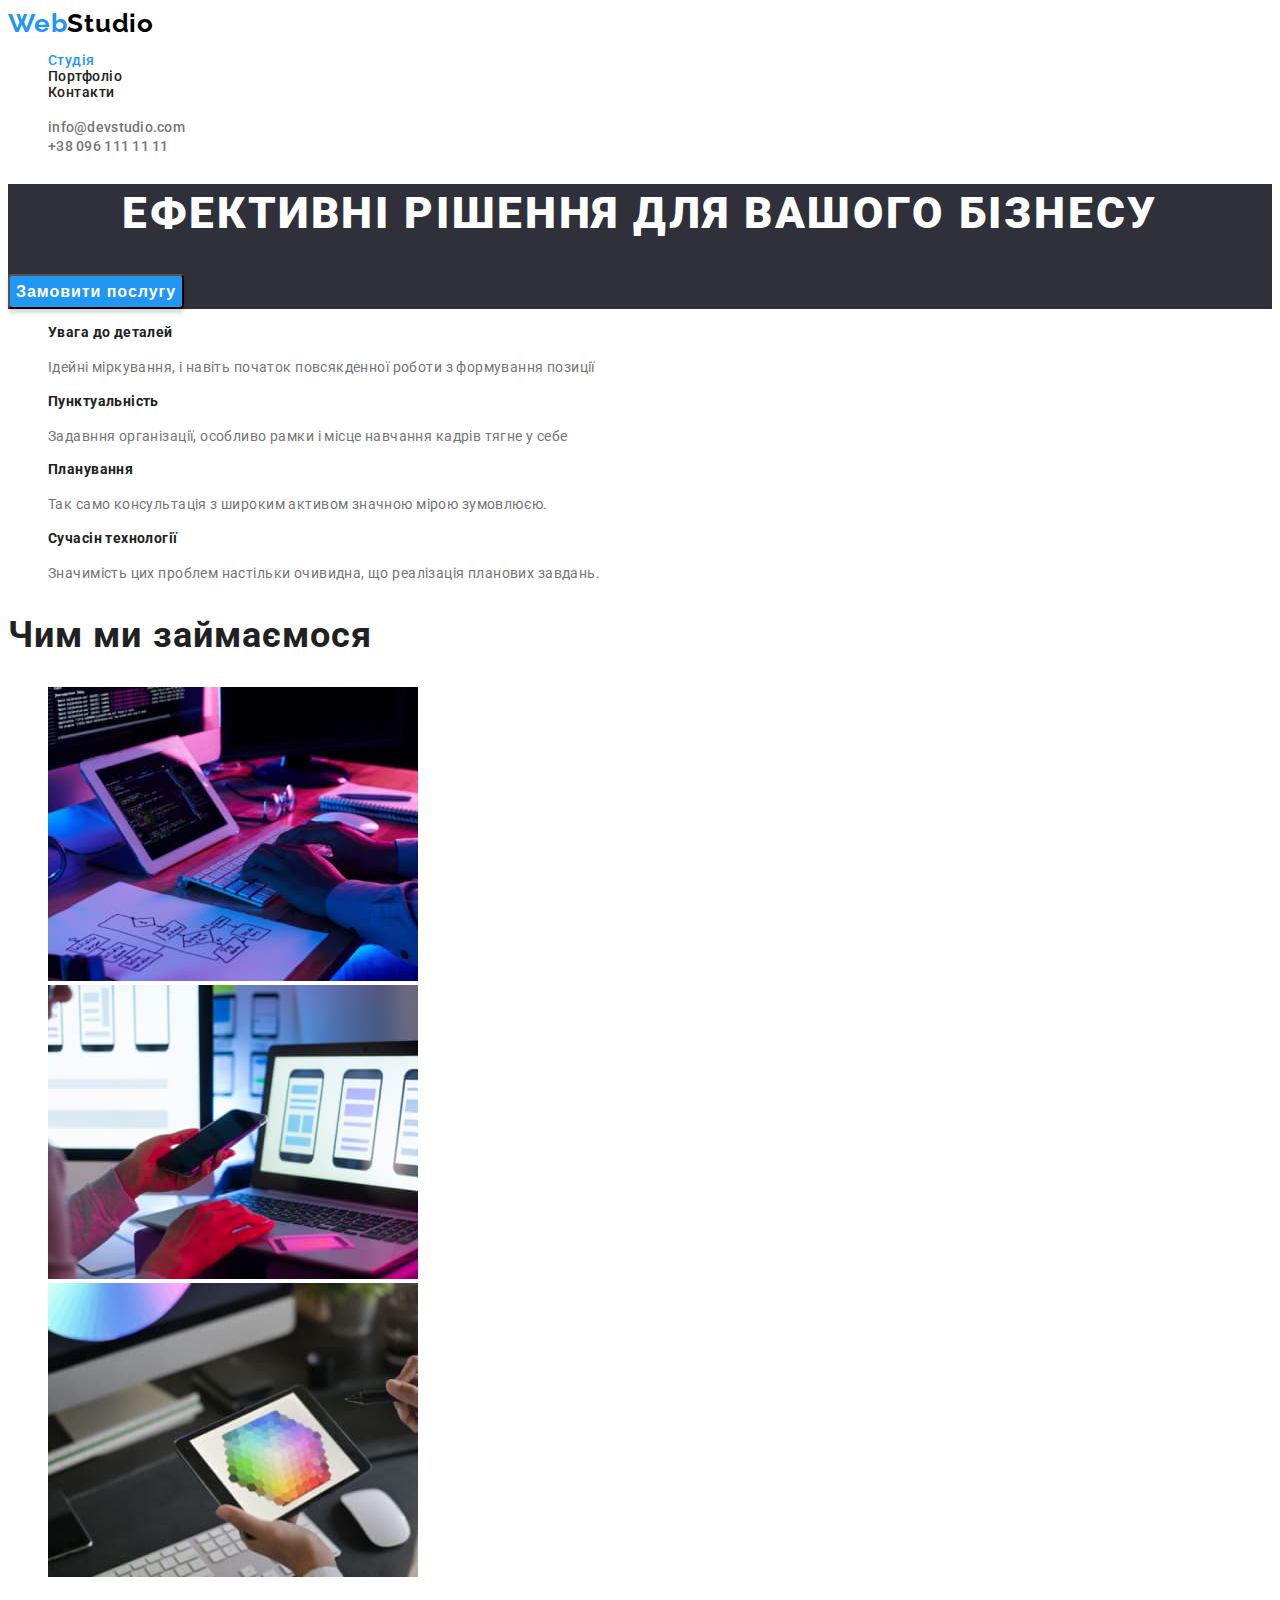
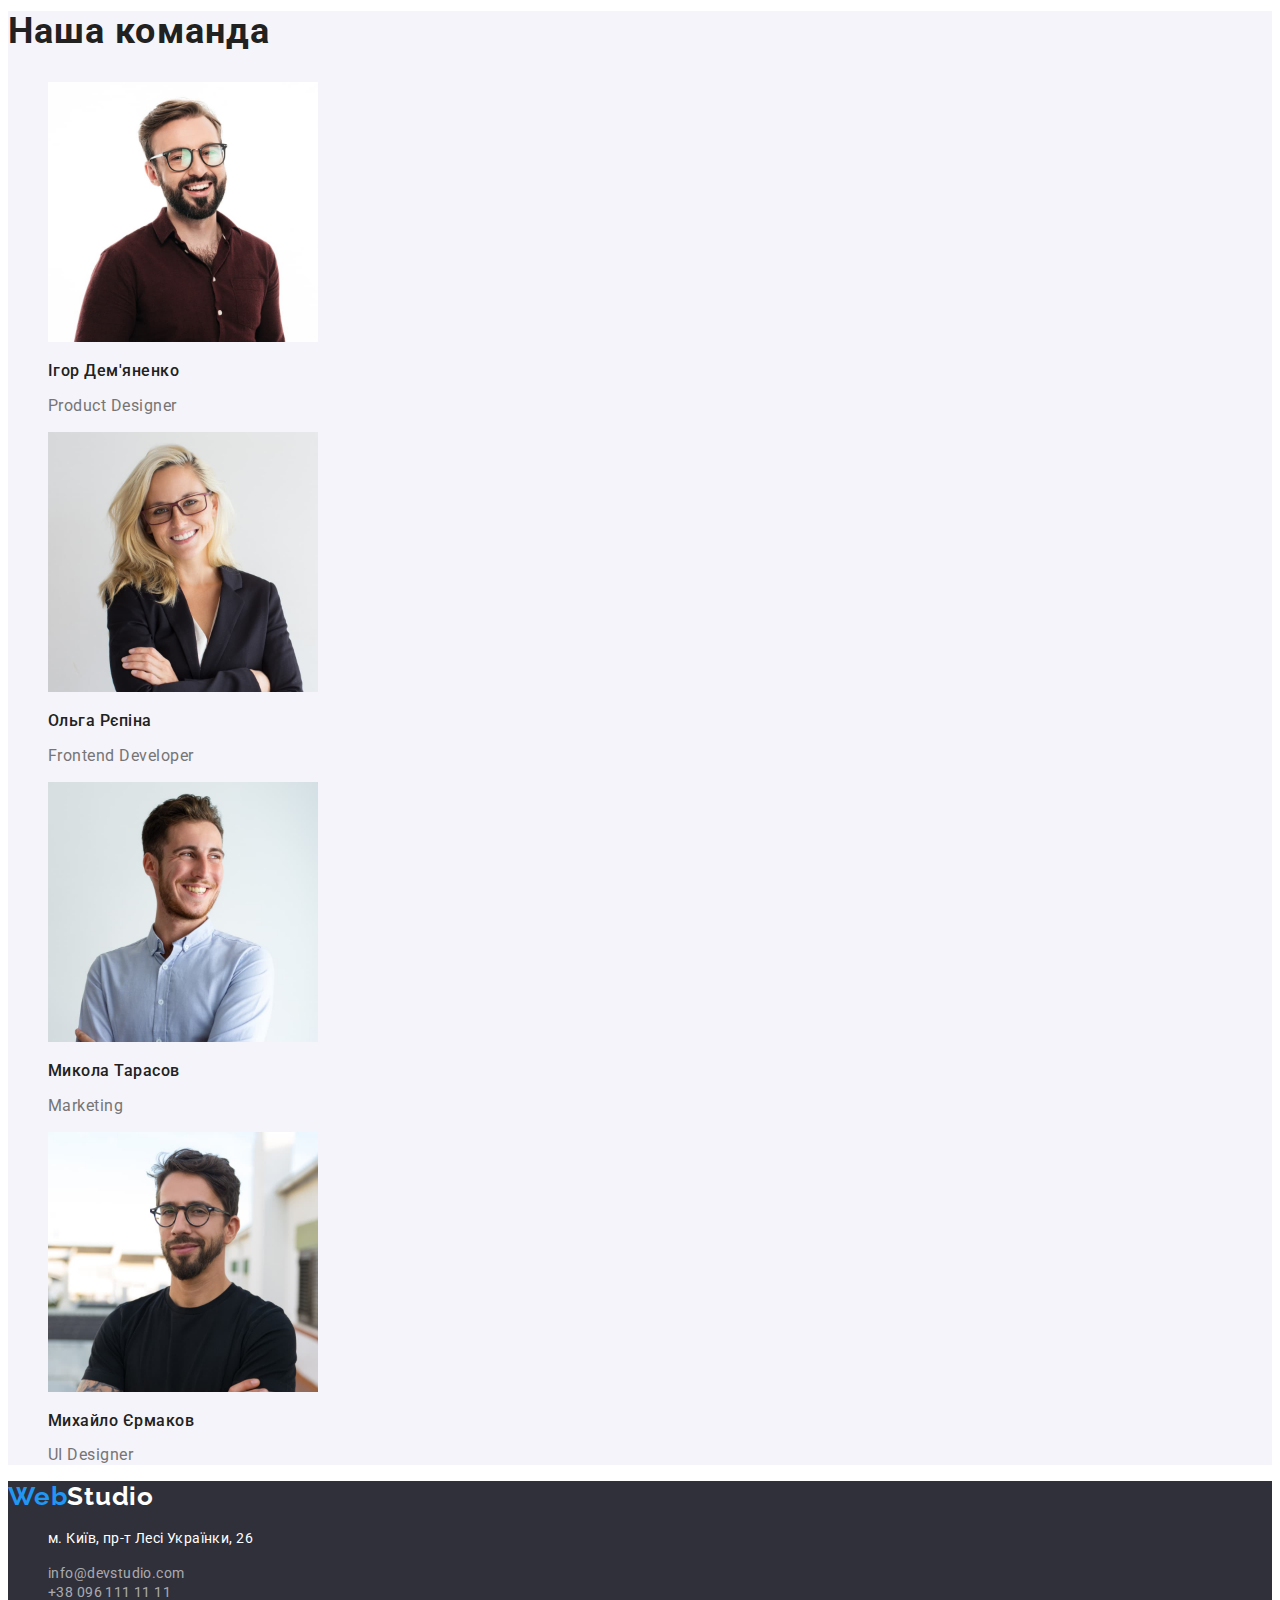
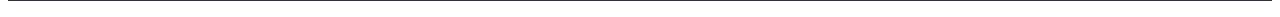
<file: index.html>
<!DOCTYPE html>
<html lang="uk">
  <head>
    <meta charset="UTF-8" />
    <meta http-equiv="X-UA-Compatible" content="IE=edge" />
    <meta name="viewport" content="width=device-width, initial-scale=1.0" />
    <link rel="stylesheet" href="styles/styles.css" />
    <link rel="preconnect" href="https://fonts.googleapis.com" />
    <link rel="preconnect" href="https://fonts.gstatic.com" crossorigin />
    <link
      href="https://fonts.googleapis.com/css2?family=Raleway:wght@700&family=Roboto:wght@400;500;700;900&display=swap"
      rel="stylesheet"
    />
    <title>Studio</title>
  </head>
  <body>
    <!--header шапка-->
    <header>
      <nav class="page-header">
        <a href="./index.html" class="slogan"
          ><span class="logo">Web</span>Studio</a
        >
        <ul class="site-nav">
          <li class="list">
            <a href="./index.html" class="item current">Студія</a>
          </li>
          <li>
            <a href="./portfolio.html" class="item">Портфоліо</a>
          </li>
          <li>
            <a href="" class="item">Контакти</a>
          </li>
        </ul>
      </nav>
      <ul class="site-nav">
        <li>
          <a href="mailto:info@devstudio.com" class="contacts"
            >info@devstudio.com</a
          >
        </li>
        <li>
          <a href="tel:+380961111111" class="contacts">+38 096 111 11 11</a>
        </li>
      </ul>
    </header>
    <main>
      <!--Блок герой основний слайд сайту-->
      <section class="hero">
        <h1 class="title">Ефективні рішення для вашого бізнесу</h1>
        <button type="button" class="button">Замовити послугу</button>
      </section>
      <!--Ключові можливості та стратегія фірми-->
      <section>
        <h2 class="visually-hidden">Наші особливості</h2>
        <ul>
          <li class="items">
            <h3 class="caption">Увага до деталей</h3>
            <p class="text">
              Ідейні міркування, і навіть початок повсякденної роботи з
              формування позиції
            </p>
          </li>
          <li class="items">
            <h3 class="caption">Пунктуальність</h3>
            <p class="text">
              Задавння організації, особливо рамки і місце навчання кадрів тягне
              у себе
            </p>
          </li>
          <li class="items">
            <h3 class="caption">Планування</h3>
            <p class="text">
              Так само консультація з широким активом значною мірою зумовлюєю.
            </p>
          </li>
          <li class="items">
            <h3 class="caption">Сучасін технології</h3>
            <p class="text">
              Значимість цих проблем настільки очивидна, що реалізація планових
              завдань.
            </p>
          </li>
        </ul>
      </section>
      <!--Чим ми займаємося та основні приклади робіт-->
      <section>
        <h2 class="heading">Чим ми займаємося</h2>
        <ul>
          <li class="items">
            <img
              src="./images/pic/img1.jpg"
              alt="людина-працює-програміст"
              width="370"
            />
          </li>
          <li class="items">
            <img
              src="./images/pic/img2.jpg"
              alt="людина-з-телефоном"
              width="370"
            />
          </li>
          <li class="items">
            <img
              src="./images/pic/img3.jpg"
              alt="людина-з-планшетом"
              width="370"
            />
          </li>
        </ul>
      </section>
      <!--Список спеціалітів фірми-->
      <section class="team">
        <h2 class="heading">Наша команда</h2>
        <ul>
          <li class="items">
            <img
              src="./images/avatar/igor.jpg"
              alt="Ігор демяненко"
              width="270"
            />
            <h3 class="names">Ігор Дем'яненко</h3>
            <p class="desc">Product Designer</p>
          </li>
          <li class="items">
            <img
              src="./images/avatar/olga.jpg"
              alt="Ольга Репіна"
              width="270"
            />
            <h3 class="names">Ольга Рєпіна</h3>
            <p class="desc">Frontend Developer</p>
          </li>
          <li class="items">
            <img
              src="./images/avatar/nikol.jpg"
              alt="Микола Трарасов"
              width="270"
            />
            <h3 class="names">Микола Тарасов</h3>
            <p class="desc">Marketing</p>
          </li>
          <li class="items">
            <img
              src="./images/avatar/michael.jpg"
              alt="Михайло Єрмаков"
              width="270"
            />
            <h3 class="names">Михайло Єрмаков</h3>
            <p class="desc">UI Designer</p>
          </li>
        </ul>
      </section>
    </main>
    <!--Footer підвал сайту контактна інформація фірми-->
   <footer class="footer">
        <address>
            <a href="./index.html" class="slogan log-footer"><span class="logo">Web</span>Studio</a>
            <ul>
                <li class="items">
                  <a href="https://goo.gl/maps/CPtrU1FHBa2aNyZL9" target="_blank" rel="noopener noreferrer nofollow" class="adres">м. Київ, пр-т Лесі Українки, 26</a>  
                </li>
            </ul>
             <ul class="site-nav">
            <li>
             <a href="milato:info@devstudio.com" class="contact">info@devstudio.com</a>  
            </li>
            <li>
                <a href="tel:+380961111111" class="contact">+38 096 111 11 11</a>
            </li>
             </ul>
        </address>
    </footer>
  </body>
</html>
</file>
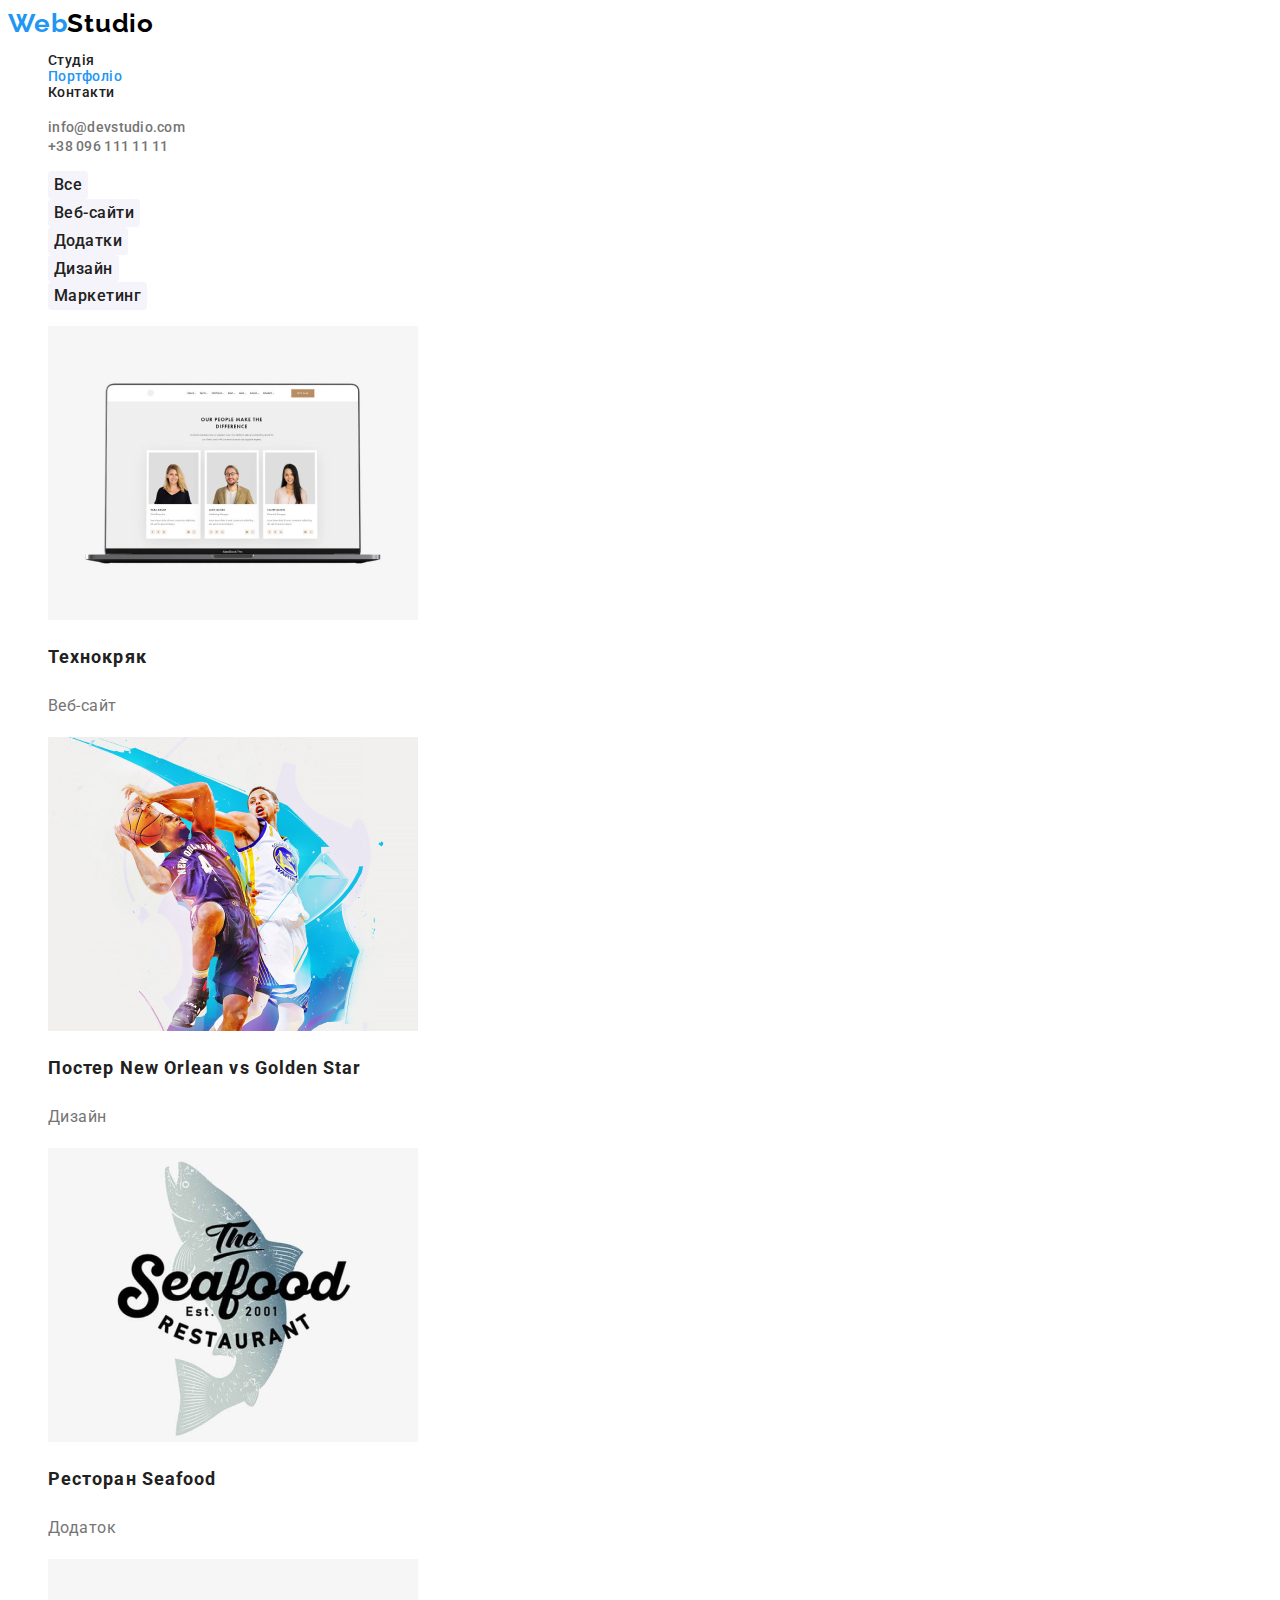
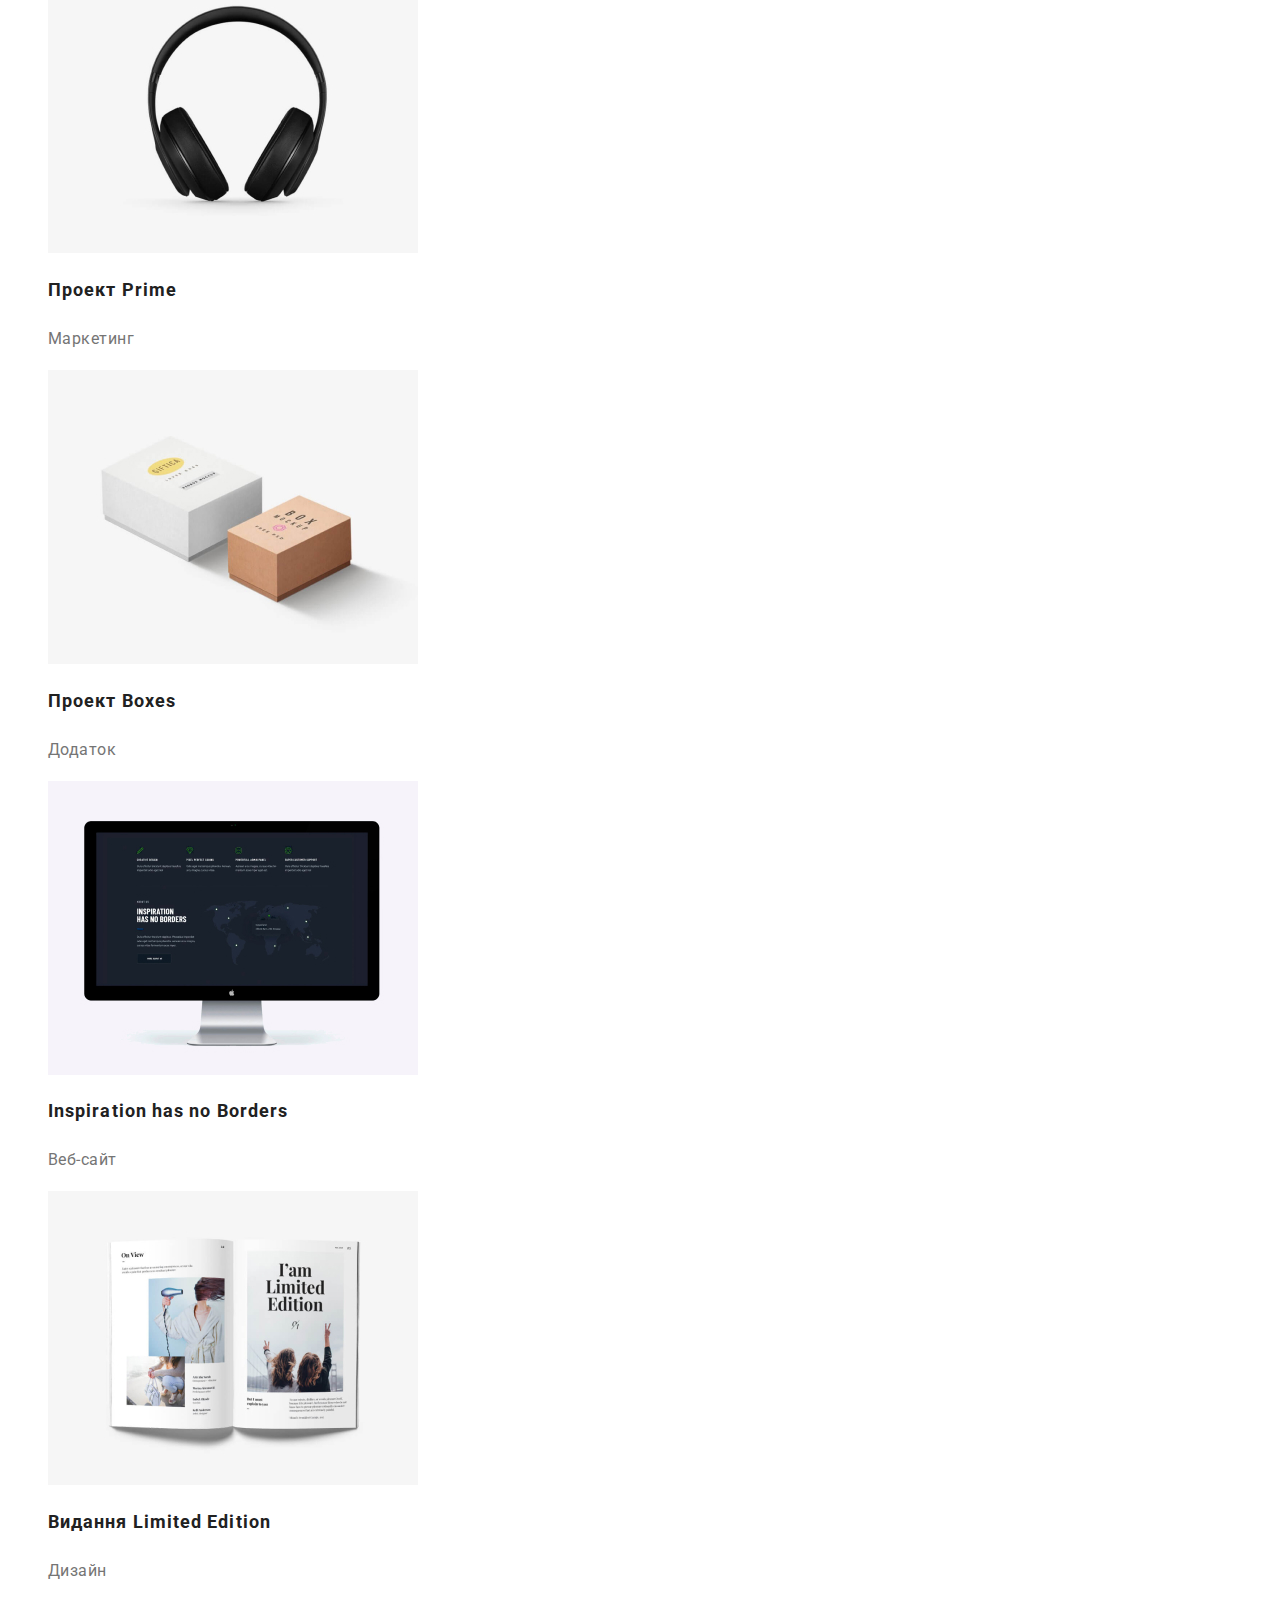
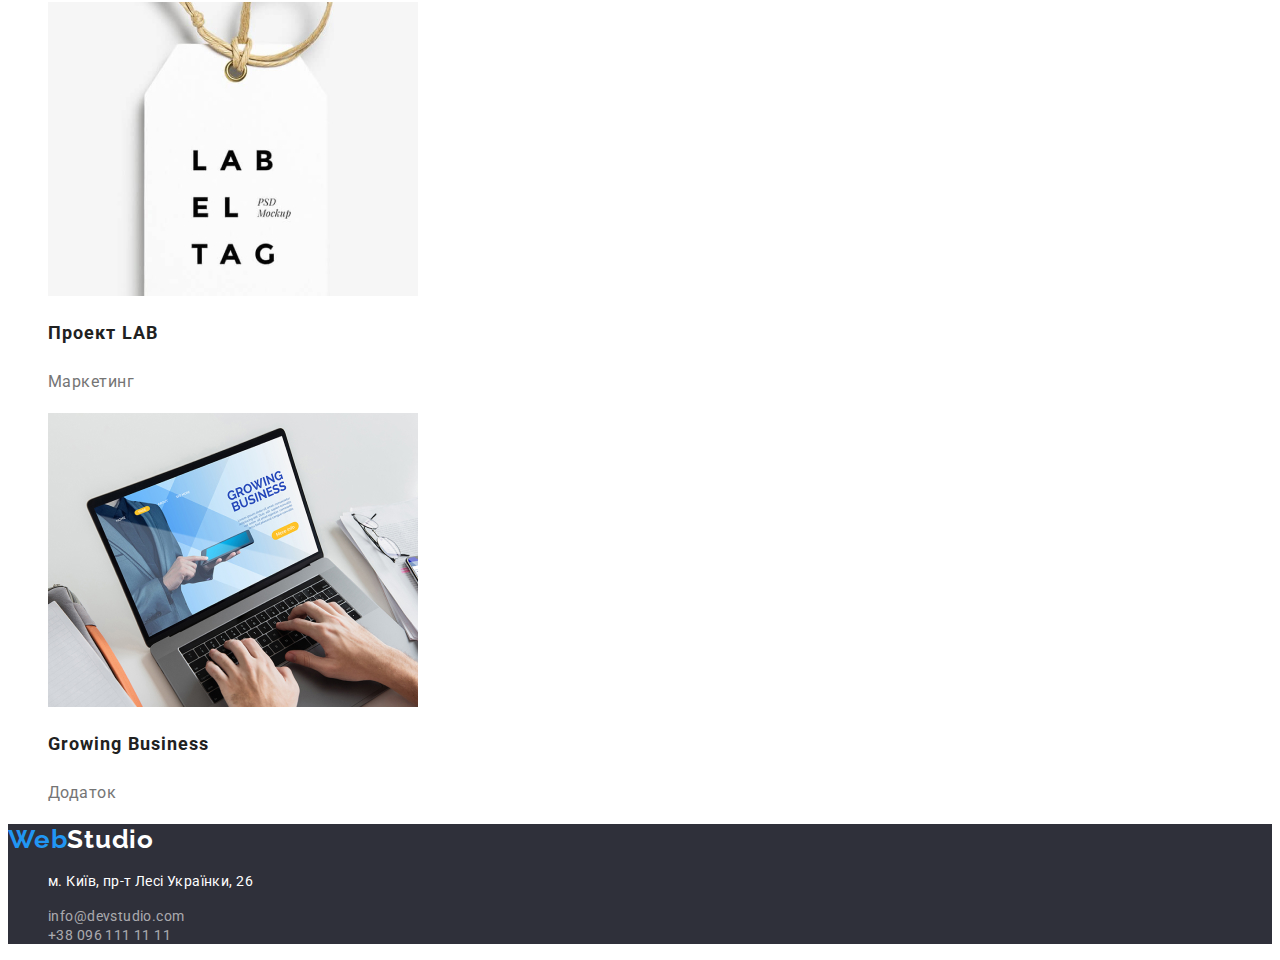
<file: portfolio.html>
<!DOCTYPE html>
<html lang="uk">
<head>
    <meta charset="UTF-8">
    <meta http-equiv="X-UA-Compatible" content="IE=edge">
    <meta name="viewport" content="width=device-width, initial-scale=1.0">
    <link rel="stylesheet" href="styles/styles.css">
    <link rel="preconnect" href="https://fonts.googleapis.com">
    <link rel="preconnect" href="https://fonts.gstatic.com" crossorigin>
    <link href="https://fonts.googleapis.com/css2?family=Raleway:wght@700&family=Roboto:wght@400;500;700;900&display=swap" rel="stylesheet">
    <title>Studio</title>
</head>
<body>
     <!--header шапка-->
    <header>
        <nav class="page-header">
        <a href="./index.html" class="slogan"><span class="logo">Web</span>Studio</a>
        <ul class="site-nav">
            <li class="list">
                <a href="./index.html" class="item">Студія</a>
            </li>
            <li class="list">
                <a href="./portfolio.html" class="item current">Портфоліо</a>
            </li>
            <li class="list">
                <a href="" class="item">Контакти</a>
            </li>
        </ul>
        </nav>
        <ul class="site-nav">
            <li>
             <a href="milato:info@devstudio.com" class="contacts">info@devstudio.com</a>  
            </li>
            <li>
                <a href="tel:+380961111111" class="contacts">+38 096 111 11 11</a>
            </li>
        </ul>
    </header>
    <main>
    <section>
        <!--Список кнопок навігація по прикладам робіт-->
        <h1 class="visually-hidden">Портфоліо</h1>
        <ul>
            <li class="items">
                <button type="button" name="Все" class="btn">Все</button>
            </li>
            <li class="items">
                <button type="button" name="Все" class="btn">Веб-сайти</button></li>
            <li class="items">
                <button type="button" name="Все" class="btn">Додатки</button></li>
            <li class="items">
                <button type="button" name="Все" class="btn">Дизайн</button></li>
            <li class="items">
                <button type="button" name="Все" class="btn">Маркетинг</button></li>
        </ul>
        <!--Фотокарточки !! Галерея прикладів робіт фірми-->
        <ul>
            <li class="items">
                <img src="./images/pic/img_texnocriak.jpg" alt="аватар-ноутбук" width="370">
                <h2 class="firm">Технокряк</h2>
                <p class="headline">Веб-сайт</p>
            </li>
            <li class="items">
                <img src="./images/pic/img_new_orlean_golden-star.jpg" alt="постер-новий-орлеан" width="370">
                 <h2 class="firm">Постер New Orlean vs Golden Star</h2>
                <p class="headline">Дизайн</p>
            </li>
            <li class="items">
                <img src="./images/pic/img_seafood.jpg" alt="аватра-seafood" width="370">
                 <h2 class="firm">Ресторан Seafood</h2>
                <p class="headline">Додаток</p>
            </li>
            <li class="items">
                <img src="./images/pic/img_project_prime.jpg" alt="фото-навушники" width="370">
                 <h2 class="firm">Проект Prime</h2>
                <p class="headline">Маркетинг</p>
            </li>
            <li class="items">
                <img src="./images/pic/img_project_boxes.jpg" alt="фото коробки" width="370">
                 <h2 class="firm">Проект Boxes</h2>
                <p class="headline">Додаток</p>
            </li>
            <li class="items">
                <img src="./images/pic/img_inspiration_has_no_borders.jpg" alt="монітор-яблуко" width="370">
                 <h2 class="firm">Inspiration has no Borders</h2>
                <p class="headline">Веб-сайт</p>
            </li>
            <li class="items">
                <img src="./images/pic/img_limited_edition.jpg" alt="журнал" width="370">
                 <h2 class="firm">Видання Limited Edition</h2>
                <p class="headline">Дизайн</p>
            </li>
            <li class="items">
                <img src="./images/pic/img_project_lab.jpg" alt="бірка-логотип" width="370">
                 <h2 class="firm">Проект LAB</h2>
                <p class="headline">Маркетинг</p>
            </li>
            <li class="items">
                <img src="./images/pic/img_growing_business.jpg" alt="робота-на-ноутбуці" width="370">
                 <h2 class="firm">Growing Business</h2>
                <p class="headline">Додаток</p>
            </li>
        </ul>
    </section>
    </main>
     <!--Footer підвал сайту контактна інформація фірми-->
     <footer class="footer">
        <address>
            <a href="./index.html" class="slogan log-footer"><span class="logo">Web</span>Studio</a>
            <ul>
                <li class="items">
                  <a href="https://goo.gl/maps/CPtrU1FHBa2aNyZL9" target="_blank" rel="noopener noreferrer nofollow" class="adres">м. Київ, пр-т Лесі Українки, 26</a>  
                </li>
            </ul>
             <ul class="site-nav">
            <li>
             <a href="milato:info@devstudio.com" class="contact">info@devstudio.com</a>  
            </li>
            <li>
                <a href="tel:+380961111111" class="contact">+38 096 111 11 11</a>
            </li>
             </ul>
        </address>
    </footer>
</body>
</html>
</file>
<file: styles/styles.css>
/* основний колір тексту #212121; */

 /*другорядний колір тексту #757575; */

 /* білий колір #FFFFFF; */   
                 
 /* синій (акцент) колір #2196F3; */

  /* другорядний колір фону  #F5F4FA; */
         
  /* колір фону блок герой і футор  #2F303A; */

  /* колір логотипу #000000 .. #2196F3; */

:root {
    --primart-text-color: #212121;
    --title-text-color: #757575;
    --accent-color: #2196F3;
    --futer-bg-color: #2F303A;
    --logo-color: #000000;
    --background-color: #fff;
    --background-color-team: #F5F4FA;
}


  body {
      font-family: 'Roboto', sans-serif;
      background-color: #fff;
      letter-spacing: 0.03em;
      font-style: normal;
      color: var(--primart-text-color);
      }

   /* логотип студії*/

   .slogan {
       font-family: 'Raleway';
       font-style: normal;
       font-weight: 700;
       font-size: 26px;
       line-height: 1.19;
       letter-spacing: 0.03em;
       text-decoration: none;
       color: var(--logo-color);
   }

   .logo {
       color: var(--accent-color);
   }
      
    /* шапка навігації */
    
    .page-header {
            font-weight: 500;
            font-size: 14px;
            line-height: 1.14;
    }

    .site-nav {
        list-style: none;
    }

    .item {
        text-decoration: none;
        font-weight: 500;
        font-size: 14px;
        line-height: 1.14;
        color: var(--primart-text-color);
          }
      .item:hover,
      .item:focus{
        color: var(--accent-color);
      }
    .contacts {
            font-weight: 500;
            font-size: 14px;
            line-height: 1.14;
            letter-spacing: 0.02em;
            color: var(--title-text-color);
            text-decoration: none;
        }
        .contacts:hover {
         color: var(--accent-color);
        }
        
        .contacts:focus {
        color: var(--accent-color);
        }

        .current {
         color: var(--accent-color);
        }

 /* блок герой */

 .hero {
    background-color: var(--futer-bg-color);
 }
 .title {
        font-weight: 900;
        font-size: 44px;
        line-height: 1.36;
        text-align: center;
        letter-spacing: 0.06em;
        text-transform: uppercase;
        color: var(--background-color);
 }  
  .button{
        font-weight: 700;
        font-size: 16px;
        line-height: 1.87;
        letter-spacing: 0.06em;
        color: var(--background-color);
        background-color: var(--accent-color);
        box-shadow: 0px 4px 4px rgba(0, 0, 0, 0.15);
            border-radius: 4px;
  } 
  /* ключові можливості та стратегія фірми  */
  
  .visually-hidden {
    position: absolute;
        width: 1px;
        height: 1px;
        margin: -1px;
        border: 0;
        padding: 0;
    
        white-space: nowrap;
        clip-path: inset(100%);
        clip: rect(0 0 0 0);
        overflow: hidden;
   }
   
   .items {
    list-style: none;
   }
   .caption{
        font-weight: 700;
        font-size: 14px;
        line-height: 1.14;
        letter-spacing: 0.03em;
        }
   
    .text {
            font-weight: 400;
            font-size: 14px;
            line-height: 1.75;
            letter-spacing: 0.03em;
            color: var(--title-text-color);
    } 
    
    /* чим ми займаємося основін приклади робіт */
    .heading {
            font-weight: 700;
            font-size: 36px;
            line-height: 1.16;
            letter-spacing: 0.03em;
            }

    /* наша команда */ 
    
    .team {
     background-color: var(--background-color-team);
    }
    .names { 
            font-weight: 500;
            font-size: 16px;
            line-height: 1.18;
            letter-spacing: 0.03em; 
    }
    .desc {
            font-weight: 400;
            font-size: 16px;
            line-height: 1.18;
            letter-spacing: 0.03em;
            color: var(--title-text-color);
    }

    /* підвал сайту */
                       
    .footer {
        background-color: var(--futer-bg-color);
    }
   .adres {
    font-weight: 400;
    font-size: 14px;
    line-height: 1.71px;
    letter-spacing: 0.03em;
    text-decoration: none;
    font-style: normal;
    color: var(--background-color);
   }
   .contact {
   font-weight: 400;
    font-size: 14px;
    line-height: 1.71px;
    letter-spacing: 0.03em;
    text-decoration: none;
    font-style: normal;
    color: rgba(255, 255, 255, 0.6);
   } 

   .adres:hover,
   .adres:focus {
    color: var(--accent-color);
}

   .contact:hover,
   .contact:focus {
       color: var(--accent-color);
   }
    
   .log-footer {
    color: var(--background-color);
   }
    /* оформлення сторінки портфоліо */

/* оформлення кнопок навігації */
    .btn {
        font-family: 'Roboto';
        font-weight: 500;
        font-size: 16px;
        line-height: 1.62;
        letter-spacing: 0.03em;
        background-color: var(--background-color-team);
        color: var(--primart-text-color);
        border-radius: 4px;
        border: none;
        cursor: pointer;
    }
    .btn:hover,
    .btn:focus{
        background-color: var(--accent-color);
        color: var(--background-color);
    }

    /* оформлення галереї прикладів робіт */
   
    .firm {
        font-weight: 700;
        font-size: 18px;
        line-height: 2;
        letter-spacing: 0.06em;
    }

   .headline {
        font-weight: 400;
        font-size: 16px;
        line-height: 1.87;
        color:var(--title-text-color);
   }
</file>
